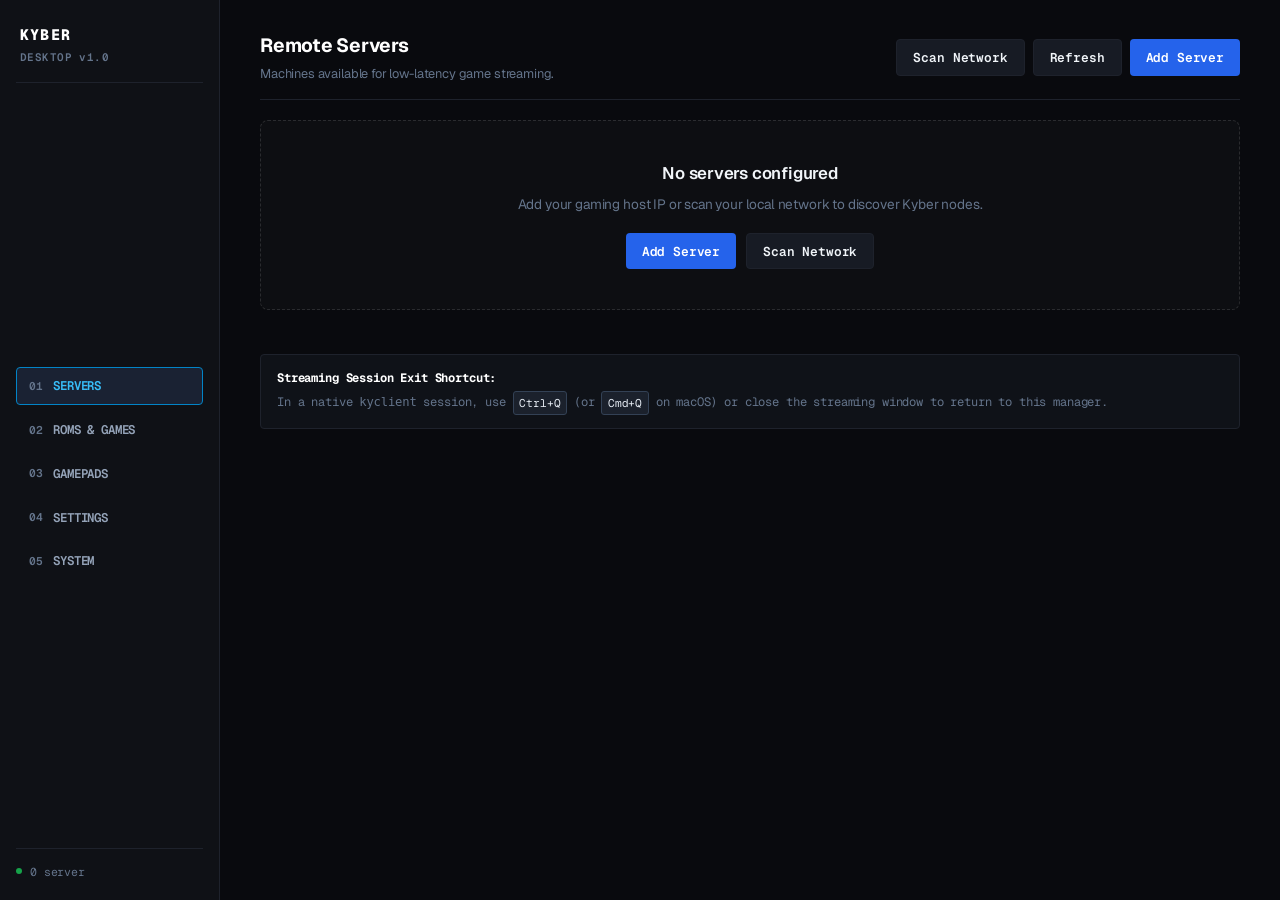
<file: desktop-client/ui/index.html>
<!DOCTYPE html>
<html lang="en">
<head>
    <meta charset="UTF-8">
    <meta name="viewport" content="width=device-width, initial-scale=1.0, user-scalable=no">
    <title>Kyber Desktop</title>
    <link rel="preconnect" href="https://fonts.googleapis.com">
    <link rel="preconnect" href="https://fonts.gstatic.com" crossorigin>
    <link href="https://fonts.googleapis.com/css2?family=Geist:wght@300;400;500;600;700&family=Geist+Mono:wght@400;500;600&display=swap" rel="stylesheet">
    <link rel="stylesheet" href="style.css">
</head>
<body>
    <div class="app-layout">
        <!-- Sidebar Navigation -->
        <aside class="sidebar">
            <div class="sidebar-header">
                <div class="app-brand">
                    <div class="brand-tag">KYBER</div>
                    <div class="brand-sub">DESKTOP v1.0</div>
                </div>
            </div>

            <nav class="sidebar-nav">
                <button class="nav-item active" data-view="servers">
                    <span class="nav-code">01</span>
                    <span>SERVERS</span>
                </button>
                <button class="nav-item" data-view="roms">
                    <span class="nav-code">02</span>
                    <span>ROMS & GAMES</span>
                </button>
                <button class="nav-item" data-view="gamepads">
                    <span class="nav-code">03</span>
                    <span>GAMEPADS</span>
                </button>
                <button class="nav-item" data-view="settings">
                    <span class="nav-code">04</span>
                    <span>SETTINGS</span>
                </button>
                <button class="nav-item" data-view="about">
                    <span class="nav-code">05</span>
                    <span>SYSTEM</span>
                </button>
            </nav>

            <div class="sidebar-footer">
                <div class="quick-status">
                    <span class="status-dot"></span>
                    <span id="quickServerCount">0 servers</span>
                </div>
            </div>
        </aside>

        <!-- Main Workspace -->
        <main class="content-area">
            <!-- SERVERS VIEW -->
            <section class="view-panel active" id="viewServers">
                <div class="panel-header">
                    <div>
                        <h1 class="panel-title">Remote Servers</h1>
                        <p class="panel-desc">Machines available for low-latency game streaming.</p>
                    </div>
                    <div class="header-actions">
                        <button class="btn btn-secondary" id="btnScanServers" title="Auto-discover Kyber servers on local network">
                            Scan Network
                        </button>
                        <button class="btn btn-secondary" id="btnRefreshPings" title="Refresh server ping status">
                            Refresh
                        </button>
                        <button class="btn btn-primary" id="btnAddServer">
                            Add Server
                        </button>
                    </div>
                </div>

                <!-- Auto-Discovered Servers Banner -->
                <div id="discoveredBanner" style="display:none; margin-bottom: 1.5rem; padding: 1rem 1.25rem; background: rgba(59, 130, 246, 0.06); border: 1px solid rgba(59, 130, 246, 0.25); border-radius: 8px;">
                    <div style="display:flex; justify-content:space-between; align-items:center; margin-bottom:0.75rem;">
                        <div style="font-family:var(--font-mono); font-size:0.78rem; font-weight:600; color:var(--text-primary); text-transform:uppercase; letter-spacing:0.05em;">
                            Discovered Local Servers
                        </div>
                        <span id="discoveredCount" style="font-family:var(--font-mono); font-size:0.72rem; color:var(--text-muted);">0 found</span>
                    </div>
                    <div id="discoveredList" style="display:flex; flex-direction:column; gap:0.5rem;"></div>
                </div>

                <div class="servers-grid" id="serversGrid"></div>

                <div class="session-quit-banner">
                    <div class="quit-banner-title">Streaming Session Exit Shortcut:</div>
                    <div class="quit-banner-text">
                        In a native <code>kyclient</code> session, use <kbd>Ctrl+Q</kbd> (or <kbd>Cmd+Q</kbd> on macOS) or close the streaming window to return to this manager.
                    </div>
                </div>
            </section>

            <!-- ROMS & EMULATOR GAMES VIEW -->
            <section class="view-panel" id="viewRoms">
                <div class="panel-header">
                    <div>
                        <h1 class="panel-title">ROM & Game Library Explorer</h1>
                        <p class="panel-desc">Manage console emulator ROMs, DLC, update patches, and firmware keys on the active server.</p>
                    </div>
                    <div class="header-actions">
                        <select id="romServerSelect" class="form-control" style="width: 220px; padding: 6px 12px;"></select>
                        <button class="btn btn-secondary" id="btnRefreshRoms">Refresh</button>
                    </div>
                </div>

                <!-- Systems Preset Selector Bar -->
                <div class="rom-systems-bar" id="desktopRomSystemsBar">
                    <!-- Populated dynamically: Switch Games, Updates, DLC, Keys, Firmware, Saves, All -->
                </div>

                <!-- Explorer Breadcrumbs & Action Toolbar -->
                <div class="rom-toolbar" style="margin: 12px 0 16px 0;">
                    <div class="rom-breadcrumbs" id="desktopRomBreadcrumbs">
                        <!-- Populated dynamically -->
                    </div>
                    <div class="rom-toolbar-actions">
                        <input type="text" id="desktopRomSearchInput" class="form-control" placeholder="Filter files..." style="width: 180px; padding: 5px 10px; font-size: 0.78rem;">
                        <button class="btn btn-secondary" id="btnDesktopNewFolder" style="padding: 5px 12px; font-size: 0.78rem; display: flex; align-items: center; gap: 6px;">
                            <svg viewBox="0 0 24 24" width="14" height="14" fill="currentColor"><path d="M20 6h-8l-2-2H4c-1.11 0-1.99.89-1.99 2L2 18c0 1.11.89 2 2 2h16c1.11 0 2-.89 2-2V8c0-1.11-.89-2-2-2zm-1 8h-3v3h-2v-3h-3v-2h3V9h2v3h3v2z"/></svg>
                            <span>New Folder</span>
                        </button>
                        <button class="btn btn-primary" id="btnDesktopUploadFiles" style="padding: 5px 12px; font-size: 0.78rem; display: flex; align-items: center; gap: 6px;">
                            <svg viewBox="0 0 24 24" width="14" height="14" fill="currentColor"><path d="M9 16h6v-6h4l-7-7-7 7h4zm-4 2h14v2H5z"/></svg>
                            <span>Upload Files</span>
                        </button>
                        <input type="file" id="desktopRomFileInput" multiple style="display:none;">
                    </div>
                </div>

                <!-- Active Upload Progress & Telemetry Card -->
                <div class="rom-upload-card" id="desktopRomUploadCard" style="display:none; margin-bottom: 16px;">
                    <div class="rom-upload-card-header">
                        <div class="rom-upload-card-title" id="desktopRomUploadTitle">Uploading...</div>
                        <button class="rom-upload-cancel-btn" id="btnDesktopCancelUpload">Cancel</button>
                    </div>
                    <div class="rom-upload-card-progress">
                        <div class="rom-upload-card-bar" id="desktopRomUploadBar"></div>
                    </div>
                    <div class="rom-upload-card-stats">
                        <span id="desktopRomUploadStatProgress">0% (0 B / 0 B)</span>
                        <span id="desktopRomUploadStatSpeed">0.0 MB/s</span>
                        <span id="desktopRomUploadStatEta">Estimating...</span>
                    </div>
                </div>

                <!-- ROMs List & Storage Info -->
                <div class="settings-card" id="desktopRomDropTarget" style="padding: 0; overflow: hidden;">
                    <div style="display: flex; justify-content: space-between; align-items: center; padding: 12px 18px; border-bottom: 1px solid var(--border-color); background: rgba(255,255,255,0.02);">
                        <div id="desktopRomCount" style="font-family: var(--font-mono); font-size: 0.8rem; font-weight: 600;">0 items</div>
                        <div id="desktopRomPath" style="font-family: var(--font-mono); font-size: 0.72rem; color: var(--text-muted);">Storage: /games/roms</div>
                    </div>

                    <div style="max-height: 480px; overflow-y: auto;">
                        <table class="rom-table" style="width: 100%; border-collapse: collapse;">
                            <thead>
                                <tr>
                                    <th style="padding: 10px 18px; text-align: left; font-size: 0.72rem; color: var(--text-muted); font-family: var(--font-mono); width: 44%;">NAME</th>
                                    <th style="padding: 10px 18px; text-align: left; font-size: 0.72rem; color: var(--text-muted); font-family: var(--font-mono); width: 14%;">TYPE</th>
                                    <th style="padding: 10px 18px; text-align: left; font-size: 0.72rem; color: var(--text-muted); font-family: var(--font-mono); width: 15%;">SIZE</th>
                                    <th style="padding: 10px 18px; text-align: left; font-size: 0.72rem; color: var(--text-muted); font-family: var(--font-mono); width: 15%;">MODIFIED</th>
                                    <th style="padding: 10px 18px; text-align: right; font-size: 0.72rem; color: var(--text-muted); font-family: var(--font-mono); width: 12%;">ACTIONS</th>
                                </tr>
                            </thead>
                            <tbody id="desktopRomTableBody"></tbody>
                        </table>
                        <div id="desktopRomEmpty" style="padding: 40px; text-align: center; color: var(--text-muted); font-size: 0.85rem; display: none;">
                            This folder is empty. Drag and drop ROMs, keys, or updates here to upload.
                        </div>
                    </div>
                </div>
            </section>

            <!-- GAMEPADS VIEW -->
            <section class="view-panel" id="viewGamepads">
                <div class="panel-header">
                    <div>
                        <h1 class="panel-title">Gamepad Diagnostic & Calibration</h1>
                        <p class="panel-desc">Real-time input telemetry, analog stick calibration, and haptic feedback testing.</p>
                    </div>
                    <div class="header-actions">
                        <button class="btn btn-secondary" id="btnTestRumble" title="Test dual-motor vibration">
                            Test Vibration
                        </button>
                    </div>
                </div>

                <div class="settings-container">
                    <div class="settings-card">
                        <div style="display: flex; justify-content: space-between; align-items: center; margin-bottom: 1rem;">
                            <h2 class="settings-card-title" style="margin: 0;">Connected Controller</h2>
                            <span id="gamepadStatusBadge" class="server-status-pill status-offline">
                                <span class="status-dot"></span>
                                <span id="gamepadStatusLabel" class="status-label">No Controller Detected</span>
                            </span>
                        </div>
                        <div class="form-group">
                            <label for="gamepadSelect">Active Gamepad Device</label>
                            <select id="gamepadSelect" class="form-control">
                                <option value="">Press any button on your controller to activate...</option>
                            </select>
                        </div>
                    </div>

                    <!-- Visual Gamepad Telemetry -->
                    <div class="settings-card" id="gamepadTelemetryCard" style="opacity: 0.5;">
                        <h2 class="settings-card-title">Analog Sticks & Triggers</h2>
                        <div style="display: grid; grid-template-columns: 1fr 1fr; gap: 1.5rem; margin-bottom: 1.5rem;">
                            <!-- Left Stick -->
                            <div style="display: flex; flex-direction: column; align-items: center; padding: 1.25rem; background: rgba(0,0,0,0.25); border: 1px solid var(--border-color); border-radius: 6px;">
                                <div style="font-family: var(--font-mono); font-size: 0.75rem; color: var(--text-muted); margin-bottom: 0.75rem; text-transform: uppercase;">Left Analog Stick (LS)</div>
                                <div style="position: relative; width: 120px; height: 120px; border-radius: 50%; border: 2px solid var(--border-color); background: rgba(255,255,255,0.02); display: flex; align-items: center; justify-content: center;">
                                    <div style="position: absolute; width: 100%; height: 1px; background: rgba(255,255,255,0.1);"></div>
                                    <div style="position: absolute; width: 1px; height: 100%; background: rgba(255,255,255,0.1);"></div>
                                    <div id="lsDeadzoneCircle" style="position: absolute; width: 24px; height: 24px; border-radius: 50%; border: 1px dashed rgba(255,255,255,0.2);"></div>
                                    <div id="lsIndicator" style="position: absolute; width: 20px; height: 20px; border-radius: 50%; background: var(--text-primary); transition: transform 0.05s ease-out;"></div>
                                </div>
                                <div id="lsCoordText" style="font-family: var(--font-mono); font-size: 0.75rem; color: var(--text-secondary); margin-top: 0.75rem;">X: 0.00 | Y: 0.00</div>
                            </div>

                            <!-- Right Stick -->
                            <div style="display: flex; flex-direction: column; align-items: center; padding: 1.25rem; background: rgba(0,0,0,0.25); border: 1px solid var(--border-color); border-radius: 6px;">
                                <div style="font-family: var(--font-mono); font-size: 0.75rem; color: var(--text-muted); margin-bottom: 0.75rem; text-transform: uppercase;">Right Analog Stick (RS)</div>
                                <div style="position: relative; width: 120px; height: 120px; border-radius: 50%; border: 2px solid var(--border-color); background: rgba(255,255,255,0.02); display: flex; align-items: center; justify-content: center;">
                                    <div style="position: absolute; width: 100%; height: 1px; background: rgba(255,255,255,0.1);"></div>
                                    <div style="position: absolute; width: 1px; height: 100%; background: rgba(255,255,255,0.1);"></div>
                                    <div id="rsDeadzoneCircle" style="position: absolute; width: 24px; height: 24px; border-radius: 50%; border: 1px dashed rgba(255,255,255,0.2);"></div>
                                    <div id="rsIndicator" style="position: absolute; width: 20px; height: 20px; border-radius: 50%; background: var(--text-primary); transition: transform 0.05s ease-out;"></div>
                                </div>
                                <div id="rsCoordText" style="font-family: var(--font-mono); font-size: 0.75rem; color: var(--text-secondary); margin-top: 0.75rem;">X: 0.00 | Y: 0.00</div>
                            </div>
                        </div>

                        <!-- Triggers LT & RT -->
                        <div style="display: grid; grid-template-columns: 1fr 1fr; gap: 1.5rem; margin-bottom: 1.5rem;">
                            <div>
                                <div style="display: flex; justify-content: space-between; font-family: var(--font-mono); font-size: 0.75rem; margin-bottom: 0.35rem;">
                                    <span style="color: var(--text-muted);">LEFT TRIGGER (LT)</span>
                                    <span id="ltValText" style="color: var(--text-secondary);">0%</span>
                                </div>
                                <div style="height: 8px; background: rgba(255,255,255,0.08); border-radius: 4px; overflow: hidden;">
                                    <div id="ltBar" style="width: 0%; height: 100%; background: var(--text-primary); transition: width 0.05s;"></div>
                                </div>
                            </div>
                            <div>
                                <div style="display: flex; justify-content: space-between; font-family: var(--font-mono); font-size: 0.75rem; margin-bottom: 0.35rem;">
                                    <span style="color: var(--text-muted);">RIGHT TRIGGER (RT)</span>
                                    <span id="rtValText" style="color: var(--text-secondary);">0%</span>
                                </div>
                                <div style="height: 8px; background: rgba(255,255,255,0.08); border-radius: 4px; overflow: hidden;">
                                    <div id="rtBar" style="width: 0%; height: 100%; background: var(--text-primary); transition: width 0.05s;"></div>
                                </div>
                            </div>
                        </div>

                        <!-- Buttons Grid -->
                        <h2 class="settings-card-title">Digital Buttons</h2>
                        <div style="display: grid; grid-template-columns: repeat(auto-fill, minmax(80px, 1fr)); gap: 0.5rem;" id="gamepadButtonsGrid"></div>
                    </div>

                    <!-- Deadzone Calibration Slider -->
                    <div class="settings-card">
                        <h2 class="settings-card-title">Deadzone Calibration</h2>
                        <div class="form-group">
                            <div style="display: flex; justify-content: space-between; margin-bottom: 0.35rem;">
                                <label for="deadzoneSlider">Analog Deadzone</label>
                                <span id="deadzoneValText" style="font-family: var(--font-mono); font-size: 0.8rem; color: var(--text-secondary);">8%</span>
                            </div>
                            <input type="range" id="deadzoneSlider" min="0" max="30" value="8" style="width: 100%;">
                            <p style="font-size: 0.75rem; color: var(--text-muted); margin-top: 0.35rem;">
                                Prevents uncommanded camera pan or character drift from worn joystick potentiometers.
                            </p>
                        </div>
                    </div>

                    <!-- macOS Controller Architecture & Troubleshooting Guide -->
                    <div class="settings-card" id="macOSControllerGuide">
                        <div style="display: flex; justify-content: space-between; align-items: center; border-bottom: 1px solid var(--border-subtle); padding-bottom: 0.4rem;">
                            <h2 class="settings-card-title" style="border-bottom: none; padding-bottom: 0; margin: 0;">macOS Controller Compatibility &amp; Setup Guide</h2>
                            <span class="server-status-pill status-online" id="macOSBadge" style="display: none;">macOS Environment</span>
                        </div>
                        
                        <div style="font-size: 0.8rem; color: var(--text-secondary); line-height: 1.5; display: flex; flex-direction: column; gap: 0.85rem;">
                            <div style="background: rgba(0,0,0,0.25); border: 1px solid var(--border-color); border-radius: 4px; padding: 0.85rem 1rem;">
                                <div style="font-family: var(--font-mono); font-size: 0.74rem; font-weight: 700; color: #fff; margin-bottom: 0.35rem; text-transform: uppercase;">Architecture &amp; How Controllers Function on macOS</div>
                                <p style="margin: 0 0 0.5rem 0; color: var(--text-muted);">
                                    macOS manages game controllers through Apple's native Game Controller framework. Bluetooth controllers (Xbox Wireless Controller Model 1708/1914, PlayStation DualShock 4 / DualSense, Nintendo Switch Pro) communicate via standard Bluetooth HID and work automatically once paired.
                                </p>
                                <p style="margin: 0; color: var(--text-muted);">
                                    Wired USB Xbox controllers (Xbox One and Series X|S) use Microsoft's proprietary GIP protocol rather than standard USB HID. Because Apple does not include a GIP driver and has deprecated third-party kernel extensions (kexts), wired Xbox controllers will illuminate their power LED but will not register in Apple's Game Controller framework or Safari / WKWebView.
                                </p>
                            </div>

                            <div style="background: rgba(0,0,0,0.25); border: 1px solid var(--border-color); border-radius: 4px; padding: 0.85rem 1rem;">
                                <div style="font-family: var(--font-mono); font-size: 0.74rem; font-weight: 700; color: #fff; margin-bottom: 0.45rem; text-transform: uppercase;">Troubleshooting &amp; Configuration by Scenario</div>
                                <div style="display: flex; flex-direction: column; gap: 0.75rem; margin-top: 0.5rem;">
                                    <div style="border-left: 2px solid var(--accent-blue); padding-left: 0.75rem;">
                                        <div style="color: #fff; font-size: 0.78rem; font-weight: 600;">Scenario A: Wired Xbox One / Series Controller Connected via USB</div>
                                        <p style="margin: 0.2rem 0 0 0; color: var(--text-muted);">
                                            Go to <strong>Settings &gt; Stream Settings &gt; Player Mode</strong> and select <strong>Dedicated Game Window (Brave / Chrome App)</strong>. Chromium includes a built-in user-space IOKit driver that communicates directly with wired Xbox controllers without requiring system kernel extensions.
                                        </p>
                                    </div>
                                    <div style="border-left: 2px solid var(--accent-blue); padding-left: 0.75rem;">
                                        <div style="color: #fff; font-size: 0.78rem; font-weight: 600;">Scenario B: Bluetooth Controller Paired in macOS but Not Showing in Kyber</div>
                                        <p style="margin: 0.2rem 0 0 0; color: var(--text-muted);">
                                            Browser engines require physical user interaction before exposing gamepad telemetry. Click anywhere inside the Kyber window and press <strong>A, B, X, or Y</strong> on your controller to wake the Gamepad API. If it still does not respond, toggle Bluetooth off and on in <strong>System Settings &gt; Bluetooth</strong>.
                                        </p>
                                    </div>
                                    <div style="border-left: 2px solid var(--accent-blue); padding-left: 0.75rem;">
                                        <div style="color: #fff; font-size: 0.78rem; font-weight: 600;">Scenario C: Controller Detected Locally but Remote Linux Games Ignore Input</div>
                                        <p style="margin: 0.2rem 0 0 0; color: var(--text-muted);">
                                            Go to <strong>Settings &gt; Virtual Hardware</strong> and ensure <strong>Force Xbox 360 Controller Emulation</strong> is checked. Kyber translates all incoming controller packets into an emulated Xbox 360 device via Linux uinput on the host, ensuring seamless compatibility with Steam, Heroic, and emulators.
                                        </p>
                                    </div>
                                    <div style="border-left: 2px solid var(--accent-blue); padding-left: 0.75rem;">
                                        <div style="color: #fff; font-size: 0.78rem; font-weight: 600;">Scenario D: PlayStation DualSense / DualShock 4 or Nintendo Switch Pro</div>
                                        <p style="margin: 0.2rem 0 0 0; color: var(--text-muted);">
                                            PlayStation controllers use standard HID and work natively in both wired (USB-C) and wireless modes. To pair wirelessly, hold <strong>PS + Create/Share</strong> until the light bar flashes. For Switch Pro, hold the top sync button until the lower LEDs cycle, then connect via Bluetooth.
                                        </p>
                                    </div>
                                </div>
                            </div>
                        </div>
                    </div>
                </div>
            </section>

            <!-- SETTINGS VIEW -->
            <section class="view-panel" id="viewSettings">
                <div class="panel-header">
                    <div>
                        <h1 class="panel-title">Stream Settings</h1>
                        <p class="panel-desc">Video, audio, and input peripheral configuration.</p>
                    </div>
                    <button class="btn btn-primary" id="btnSaveSettings">
                        Save
                    </button>
                </div>

                <div class="settings-container">
                    <div class="settings-card">
                        <h2 class="settings-card-title">Streaming Engine & Player Mode</h2>
                        <div class="form-grid">
                            <div class="form-group">
                                <label for="settingPlayerMode">Streaming Player</label>
                                <select id="settingPlayerMode" class="form-control">
                                    <option value="auto" selected>Auto (Native kyclient or In-App Webview)</option>
                                    <option value="in_app">In-App Webview (Embedded zero-dependency player)</option>
                                    <option value="browser">Dedicated Game Window (Brave / Chrome App - Full Wired & Wireless Gamepad)</option>
                                    <option value="native">Native Binary (kyclient subprocess)</option>
                                </select>
                            </div>

                            <div class="form-group">
                                <label for="settingHudOverlay">In-Game Performance HUD</label>
                                <select id="settingHudOverlay" class="form-control">
                                    <option value="true" selected>Enabled (Toggle with Ctrl+Shift+S or F10)</option>
                                    <option value="false">Disabled</option>
                                </select>
                            </div>
                        </div>
                    </div>

                    <div class="settings-card">
                        <h2 class="settings-card-title">Resolution & Display</h2>
                        <div class="form-grid">
                            <div class="form-group">
                                <label for="settingResolution">Target Resolution</label>
                                <select id="settingResolution" class="form-control"></select>
                            </div>

                            <div class="form-group">
                                <label for="settingRefreshRate">Refresh Rate (FPS)</label>
                                <select id="settingRefreshRate" class="form-control">
                                    <option value="60" selected>60 FPS</option>
                                    <option value="120">120 FPS</option>
                                    <option value="144">144 FPS</option>
                                </select>
                            </div>
                        </div>

                        <div class="custom-res-row" id="settingCustomResRow" style="display:none; margin-top:0.5rem; gap:0.5rem;">
                            <input type="number" class="form-control" id="customInputW" placeholder="Width (e.g. 2560)" style="flex:1;">
                            <span style="color:var(--text-muted); align-self:center;">&times;</span>
                            <input type="number" class="form-control" id="customInputH" placeholder="Height (e.g. 1600)" style="flex:1;">
                        </div>
                    </div>

                    <div class="settings-card">
                        <h2 class="settings-card-title">Video Quality & Network</h2>
                        <div class="form-grid">
                            <div class="form-group">
                                <label for="settingBitrate">Bitrate</label>
                                <select id="settingBitrate" class="form-control">
                                    <option value="20000000">20 Mbps (Standard)</option>
                                    <option value="40000000" selected>40 Mbps (Recommended)</option>
                                    <option value="60000000">60 Mbps (High Fidelity)</option>
                                    <option value="80000000">80 Mbps (Raw LAN)</option>
                                </select>
                            </div>

                            <div class="form-group">
                                <label for="settingCodec">Video Codec</label>
                                <select id="settingCodec" class="form-control">
                                    <option value="h264" selected>H.264 (Universal Low Latency)</option>
                                    <option value="hevc">HEVC / H.265 (Higher Fidelity)</option>
                                    <option value="av1">AV1</option>
                                </select>
                            </div>

                            <div class="form-group">
                                <label for="settingKymuxVideo">Video Protocol</label>
                                <select id="settingKymuxVideo" class="form-control">
                                    <option value="gopstream" selected>GOP Stream (Ultra-Low Latency)</option>
                                    <option value="reliable">Reliable</option>
                                    <option value="unreliable_fec">Unreliable FEC</option>
                                </select>
                            </div>
                        </div>
                    </div>

                    <div class="settings-card">
                        <h2 class="settings-card-title">Audio & Peripherals</h2>
                        <div class="form-grid">
                            <div class="form-group">
                                <label for="settingKymuxAudio">Audio Protocol</label>
                                <select id="settingKymuxAudio" class="form-control">
                                    <option value="unreliable_fec" selected>Unreliable FEC (Smooth playback)</option>
                                    <option value="reliable">Reliable</option>
                                </select>
                            </div>

                            <div class="form-group">
                                <label for="settingAudioBuffer">Audio Buffer</label>
                                <select id="settingAudioBuffer" class="form-control">
                                    <option value="50">50 ms (Low latency)</option>
                                    <option value="80" selected>80 ms (Balanced)</option>
                                    <option value="120">120 ms (Drop Protection)</option>
                                </select>
                            </div>
                        </div>

                        <div class="checkbox-list" style="margin-top: 1rem;">
                            <label class="checkbox-item">
                                <input type="checkbox" id="settingTlsSkip" checked>
                                <div>
                                    <div class="checkbox-title">Skip TLS Verification (--tls-skip-verification)</div>
                                    <div class="checkbox-desc">Required for direct LAN IP connections (192.168.x.x).</div>
                                </div>
                            </label>

                            <label class="checkbox-item">
                                <input type="checkbox" id="settingForceXbox" checked>
                                <div>
                                    <div class="checkbox-title">Emulate Gamepads as Xbox 360 (--gamepad-force-xbox360)</div>
                                    <div class="checkbox-desc">Universal compatibility with Proton and Steam.</div>
                                </div>
                            </label>

                            <label class="checkbox-item">
                                <input type="checkbox" id="settingKeyboardGrab" checked>
                                <div>
                                    <div class="checkbox-title">Exclusive Keyboard Grab (--keyboard-grab)</div>
                                    <div class="checkbox-desc">Prevents system hotkeys from exiting the game window.</div>
                                </div>
                            </label>
                        </div>
                    </div>
                </div>
            </section>

            <!-- ABOUT VIEW -->
            <section class="view-panel" id="viewAbout">
                <div class="panel-header">
                    <div>
                        <h1 class="panel-title">System Information</h1>
                        <p class="panel-desc">Technical details for the native Kyber client.</p>
                    </div>
                </div>

                <div class="settings-card">
                    <h2 class="settings-card-title">Architecture</h2>
                    <p style="color:var(--text-secondary); line-height: 1.6; font-size: 0.85rem; font-family:var(--font-mono);">
                        Cross-platform native client (Rust + Tauri v2) orchestrating QUIC / WebTransport kyclient streaming with dynamic server display adjustment via REST API.
                    </p>
                </div>
            </section>
        </main>
    </div>

    <!-- Modal: Add / Edit Server -->
    <div class="modal-overlay" id="serverModal">
        <div class="modal-box">
            <div class="modal-header">
                <h3 class="modal-title" id="modalTitle">Add Server</h3>
                <button class="modal-close" id="btnModalClose">&times;</button>
            </div>
            <div class="modal-body">
                <div class="form-group">
                    <label for="serverNameInput">Server Name</label>
                    <input type="text" id="serverNameInput" class="form-control" placeholder="e.g. Homelab Gaming">
                </div>
                <div class="form-grid">
                    <div class="form-group">
                        <label for="serverHostInput">Host or IP</label>
                        <input type="text" id="serverHostInput" class="form-control" placeholder="e.g. 192.168.1.50 or gaming-pc.local">
                    </div>
                    <div class="form-group">
                        <label for="serverPortInput">Port</label>
                        <input type="number" id="serverPortInput" class="form-control" value="8080">
                    </div>
                </div>
                <div class="form-grid">
                    <div class="form-group">
                        <label for="serverUserInput">Username</label>
                        <input type="text" id="serverUserInput" class="form-control" placeholder="e.g. gamer" autocomplete="username">
                    </div>
                    <div class="form-group">
                        <label for="serverPassInput">Password</label>
                        <div style="position: relative; display: flex; align-items: center; width: 100%;">
                            <input type="password" id="serverPassInput" class="form-control" placeholder="Password" autocomplete="current-password" style="padding-right: 4.5rem; width: 100%;">
                            <button type="button" id="btnToggleServerPass" class="btn-pass-toggle" style="position: absolute; right: 6px; top: 50%; transform: translateY(-50%); background: #1a202c; border: 1px solid var(--border-color); color: var(--text-secondary); padding: 4px 8px; font-size: 0.72rem; border-radius: 3px; cursor: pointer;">Show</button>
                        </div>
                    </div>
                </div>
            </div>
            <div class="modal-footer">
                <button class="btn btn-secondary" id="btnModalCancel">Cancel</button>
                <button class="btn btn-primary" id="btnModalSave">Save</button>
            </div>
        </div>
    </div>

    <!-- Generic Confirmation Modal -->
    <div class="modal-overlay" id="confirmModal">
        <div class="modal-box">
            <div class="modal-header">
                <h3 class="modal-title" id="confirmModalTitle">Confirm Action</h3>
                <button class="modal-close" id="btnConfirmClose">&times;</button>
            </div>
            <div class="modal-body">
                <p id="confirmModalMessage" style="color: var(--text-color); font-size: 0.9rem; line-height: 1.5; margin: 0;"></p>
            </div>
            <div class="modal-footer">
                <button class="btn btn-secondary" id="btnConfirmCancel">Cancel</button>
                <button class="btn btn-danger" id="btnConfirmOk" style="background:#ef4444; color:#fff; border:none; padding:8px 16px; border-radius:4px; font-weight:600; cursor:pointer;">Confirm</button>
            </div>
        </div>
    </div>

    <!-- Generic Prompt Modal -->
    <div class="modal-overlay" id="promptModal">
        <div class="modal-box">
            <div class="modal-header">
                <h3 class="modal-title" id="promptModalTitle">Input</h3>
                <button class="modal-close" id="btnPromptClose">&times;</button>
            </div>
            <div class="modal-body">
                <p id="promptModalMessage" style="color: var(--text-muted); font-size: 0.85rem; margin-bottom: 12px;"></p>
                <div class="form-group" style="margin: 0;">
                    <input type="text" id="promptModalInput" class="form-control" placeholder="" autocomplete="off">
                </div>
            </div>
            <div class="modal-footer">
                <button class="btn btn-secondary" id="btnPromptCancel">Cancel</button>
                <button class="btn btn-primary" id="btnPromptOk">Create</button>
            </div>
        </div>
    </div>

    <div class="toast" id="toast">Notification</div>

    <script src="app.js"></script>
</body>
</html>
</file>
<file: desktop-client/ui/style.css>
/* ==============================================================================
   Kyber Cloud Gaming - Industrial Desktop Client CSS
   Zero-emoji, clean slate monochrome, high-contrast monospace metadata
   ============================================================================== */

:root {
    --bg-base: #090a0e;
    --bg-sidebar: #0f1116;
    --bg-card: #12151c;
    --bg-card-hover: #181b24;
    --border-color: #1e222c;
    --border-subtle: #161922;

    --accent-blue: #2563eb;
    --accent-blue-hover: #1d4ed8;
    --accent-green: #16a34a;
    --accent-red: #dc2626;

    --text-primary: #f1f5f9;
    --text-secondary: #94a3b8;
    --text-muted: #64748b;

    --font-main: "Geist", -apple-system, BlinkMacSystemFont, "Segoe UI", Roboto, sans-serif;
    --font-mono: "Geist Mono", ui-monospace, SFMono-Regular, Menlo, Consolas, monospace;
}

* {
    margin: 0;
    padding: 0;
    box-sizing: border-box;
    letter-spacing: -0.012em;
}

body {
    user-select: none;
    -webkit-user-select: none;
}

input, textarea, select, .form-control {
    user-select: text !important;
    -webkit-user-select: text !important;
    pointer-events: auto !important;
    cursor: text !important;
}

select {
    cursor: pointer !important;
}

html, body {
    width: 100%;
    height: 100%;
    overflow: hidden;
    background-color: var(--bg-base);
    color: var(--text-primary);
    font-family: var(--font-main);
    line-height: 1.5;
}

.app-layout {
    display: flex;
    width: 100vw;
    height: 100vh;
}

/* Sidebar */
.sidebar {
    width: 220px;
    background-color: var(--bg-sidebar);
    border-right: 1px solid var(--border-color);
    display: flex;
    flex-direction: column;
    justify-content: space-between;
    padding: 1.25rem 1rem;
    flex-shrink: 0;
}

.app-brand {
    padding: 0.25rem 0.25rem 1rem;
    border-bottom: 1px solid var(--border-color);
}

.brand-tag {
    font-size: 0.95rem;
    font-weight: 800;
    letter-spacing: 0.08em;
    color: #fff;
    font-family: var(--font-mono);
}

.brand-sub {
    font-size: 0.68rem;
    font-weight: 600;
    color: var(--text-muted);
    font-family: var(--font-mono);
    letter-spacing: 0.04em;
    margin-top: 0.15rem;
}

.sidebar-nav {
    display: flex;
    flex-direction: column;
    gap: 0.35rem;
    margin-top: 1rem;
}

.nav-item {
    display: flex;
    align-items: center;
    gap: 0.65rem;
    padding: 0.6rem 0.75rem;
    border-radius: 4px;
    border: 1px solid transparent;
    background: transparent;
    color: var(--text-secondary);
    font-size: 0.78rem;
    font-family: var(--font-mono);
    font-weight: 600;
    cursor: pointer;
    transition: all 0.15s ease;
    text-align: left;
}

.nav-code {
    color: var(--text-muted);
    font-size: 0.7rem;
}

.nav-item:hover {
    background-color: #171a22;
    color: var(--text-primary);
}

.nav-item.active {
    background-color: #1a2233;
    color: #38bdf8;
    border-color: #0284c7;
}

.sidebar-footer {
    padding-top: 0.85rem;
    border-top: 1px solid var(--border-color);
}

.quick-status {
    display: flex;
    align-items: center;
    gap: 0.5rem;
    font-size: 0.72rem;
    font-family: var(--font-mono);
    color: var(--text-muted);
}

.status-dot {
    width: 6px;
    height: 6px;
    border-radius: 50%;
    background-color: var(--accent-green);
}

/* Content Area */
.content-area {
    flex: 1;
    overflow-y: auto;
    padding: 2rem 2.5rem;
    display: flex;
    flex-direction: column;
}

.view-panel {
    display: none;
    flex-direction: column;
    gap: 1.25rem;
}

.view-panel.active {
    display: flex;
}

.panel-header {
    display: flex;
    justify-content: space-between;
    align-items: center;
    border-bottom: 1px solid var(--border-color);
    padding-bottom: 1rem;
}

.panel-title {
    font-size: 1.2rem;
    font-weight: 700;
    color: #fff;
    margin-bottom: 0.2rem;
}

.panel-desc {
    font-size: 0.8rem;
    color: var(--text-muted);
}

.header-actions {
    display: flex;
    gap: 0.5rem;
}

/* Buttons */
.btn {
    display: inline-flex;
    align-items: center;
    gap: 0.4rem;
    padding: 0.55rem 1rem;
    border-radius: 4px;
    font-size: 0.8rem;
    font-family: var(--font-mono);
    font-weight: 600;
    cursor: pointer;
    transition: all 0.15s ease;
    border: none;
}

.btn-primary {
    background: var(--accent-blue);
    color: #fff;
}

.btn-primary:hover {
    background: var(--accent-blue-hover);
}

.btn-secondary {
    background: #171b24;
    color: var(--text-primary);
    border: 1px solid var(--border-color);
}

.btn-secondary:hover {
    background: #202633;
}

/* Servers Grid */
.servers-grid {
    display: grid;
    grid-template-columns: repeat(auto-fill, minmax(340px, 1fr));
    gap: 1rem;
}

.server-card {
    background: var(--bg-card);
    border: 1px solid var(--border-color);
    border-radius: 6px;
    padding: 1.1rem;
    display: flex;
    flex-direction: column;
    justify-content: space-between;
    gap: 1rem;
    transition: all 0.15s ease;
}

.server-card:hover {
    border-color: #333c4d;
}

.server-card-top {
    display: flex;
    justify-content: space-between;
    align-items: flex-start;
}

.server-info-box {
    display: flex;
    flex-direction: column;
    gap: 0.25rem;
}

.server-name {
    font-size: 0.92rem;
    font-weight: 700;
    color: #fff;
}

.server-address {
    font-size: 0.78rem;
    color: var(--text-muted);
    font-family: var(--font-mono);
}

.server-status-pill {
    display: inline-flex;
    align-items: center;
    gap: 0.4rem;
    padding: 0.2rem 0.55rem;
    border-radius: 3px;
    font-size: 0.7rem;
    font-family: var(--font-mono);
    font-weight: 600;
}

.status-online {
    background: rgba(22, 163, 74, 0.12);
    border: 1px solid rgba(22, 163, 74, 0.3);
    color: #4ade80;
}

.status-offline {
    background: rgba(220, 38, 38, 0.12);
    border: 1px solid rgba(220, 38, 38, 0.3);
    color: #f87171;
}

.status-checking {
    background: rgba(234, 179, 8, 0.12);
    border: 1px solid rgba(234, 179, 8, 0.3);
    color: #facc15;
}

.server-card-bottom {
    display: flex;
    justify-content: space-between;
    align-items: center;
    border-top: 1px solid var(--border-subtle);
    padding-top: 0.75rem;
}

.server-action-btn {
    background: transparent;
    border: 1px solid var(--border-color);
    font-size: 0.72rem;
    font-family: var(--font-mono);
    padding: 0.3rem 0.55rem;
    border-radius: 3px;
    cursor: pointer;
    color: var(--text-secondary);
    transition: all 0.15s;
}

.server-action-btn:hover {
    background: #1c2230;
    color: #fff;
}

/* Session Quit Banner */
.session-quit-banner {
    margin-top: 1.5rem;
    padding: 0.85rem 1rem;
    background: #0f1218;
    border: 1px solid var(--border-color);
    border-radius: 4px;
    font-size: 0.76rem;
    font-family: var(--font-mono);
    line-height: 1.5;
}

.quit-banner-title {
    font-weight: 700;
    color: #fff;
    margin-bottom: 0.25rem;
}

.quit-banner-text {
    color: var(--text-muted);
}

.quit-banner-text kbd {
    display: inline-block;
    padding: 0.15rem 0.35rem;
    font-size: 0.7rem;
    font-family: var(--font-mono);
    color: #e2e8f0;
    background: #1b212c;
    border: 1px solid #334155;
    border-radius: 3px;
}

/* Settings Form */
.settings-container {
    display: flex;
    flex-direction: column;
    gap: 1.25rem;
}

.settings-card {
    background: var(--bg-card);
    border: 1px solid var(--border-color);
    border-radius: 6px;
    padding: 1.25rem;
    display: flex;
    flex-direction: column;
    gap: 1rem;
}

.settings-card-title {
    font-size: 0.82rem;
    font-weight: 700;
    color: var(--text-muted);
    text-transform: uppercase;
    letter-spacing: 0.05em;
    font-family: var(--font-mono);
    border-bottom: 1px solid var(--border-subtle);
    padding-bottom: 0.4rem;
    margin: 0;
}

.form-grid {
    display: grid;
    grid-template-columns: repeat(auto-fit, minmax(240px, 1fr));
    gap: 1rem;
}

.form-group {
    display: flex;
    flex-direction: column;
    gap: 0.35rem;
}

.form-group label {
    font-size: 0.72rem;
    font-weight: 600;
    color: var(--text-muted);
    text-transform: uppercase;
    letter-spacing: 0.04em;
    font-family: var(--font-mono);
}

.form-control {
    background: #090c12;
    border: 1px solid var(--border-color);
    border-radius: 4px;
    padding: 0.55rem 0.75rem;
    color: #fff;
    font-size: 0.82rem;
    font-family: var(--font-mono);
    outline: none;
    user-select: text !important;
    -webkit-user-select: text !important;
    pointer-events: auto !important;
    cursor: text;
}

.form-control:focus {
    border-color: var(--accent-blue);
}

.checkbox-list {
    display: flex;
    flex-direction: column;
    gap: 0.75rem;
}

.checkbox-item {
    display: flex;
    align-items: flex-start;
    gap: 0.65rem;
    cursor: pointer;
}

.checkbox-title {
    font-size: 0.82rem;
    font-weight: 600;
    color: var(--text-primary);
    font-family: var(--font-mono);
}

.checkbox-desc {
    font-size: 0.72rem;
    color: var(--text-muted);
}

/* Toast Notification */
.toast {
    position: fixed;
    bottom: 1.5rem;
    right: 1.5rem;
    background: #11151f;
    border: 1px solid var(--accent-blue);
    color: #fff;
    padding: 0.65rem 1.1rem;
    border-radius: 4px;
    box-shadow: 0 4px 15px rgba(0, 0, 0, 0.6);
    font-size: 0.78rem;
    font-family: var(--font-mono);
    font-weight: 600;
    opacity: 0;
    transform: translateY(15px);
    transition: all 0.2s ease;
    pointer-events: none;
    z-index: 9999;
}

.toast.show {
    opacity: 1;
    transform: translateY(0);
}

/* Modal */
.modal-overlay {
    position: fixed;
    top: 0;
    left: 0;
    width: 100vw;
    height: 100vh;
    background: rgba(0, 0, 0, 0.8);
    display: none;
    align-items: center;
    justify-content: center;
    z-index: 5000;
}

.modal-overlay.active {
    display: flex;
}

.modal-box {
    background: #10131a;
    border: 1px solid var(--border-color);
    border-radius: 6px;
    width: 420px;
    max-width: 90vw;
    padding: 1.25rem;
    display: flex;
    flex-direction: column;
    gap: 1rem;
    pointer-events: auto;
    position: relative;
    z-index: 5001;
}

.modal-header {
    display: flex;
    justify-content: space-between;
    align-items: center;
    border-bottom: 1px solid var(--border-subtle);
    padding-bottom: 0.5rem;
}

.modal-title {
    font-size: 0.95rem;
    font-weight: 700;
    color: #fff;
    font-family: var(--font-mono);
}

.modal-close {
    background: transparent;
    border: none;
    color: var(--text-secondary);
    font-size: 1.3rem;
    cursor: pointer;
}

.modal-body {
    display: flex;
    flex-direction: column;
    gap: 0.85rem;
}

.modal-footer {
    display: flex;
    justify-content: flex-end;
    gap: 0.5rem;
    border-top: 1px solid var(--border-subtle);
    padding-top: 0.75rem;
}

/* ==============================================================================
   ROM & Emulator Game Manager (Desktop Client)
   ============================================================================== */
.rom-systems-bar {
    display: flex;
    gap: 6px;
    padding: 8px 0;
    overflow-x: auto;
    scrollbar-width: thin;
}

.rom-system-pill {
    background: rgba(255, 255, 255, 0.04);
    border: 1px solid var(--border-color);
    border-radius: 4px;
    padding: 5px 10px;
    font-family: var(--font-mono);
    font-size: 0.75rem;
    color: var(--text-secondary);
    cursor: pointer;
    white-space: nowrap;
    display: flex;
    align-items: center;
    gap: 6px;
    transition: all 0.15s ease;
}

.rom-system-pill:hover {
    background: rgba(255, 255, 255, 0.08);
    color: #fff;
    border-color: rgba(255, 255, 255, 0.2);
}

.rom-system-pill.active {
    background: rgba(37, 99, 235, 0.15);
    border-color: var(--accent-blue);
    color: #60a5fa;
}

.rom-pill-count {
    background: rgba(255, 255, 255, 0.08);
    padding: 1px 5px;
    border-radius: 3px;
    font-size: 0.68rem;
}

/* Toolbar & Breadcrumbs */
.rom-toolbar {
    display: flex;
    justify-content: space-between;
    align-items: center;
    gap: 12px;
    background: rgba(255, 255, 255, 0.02);
    border: 1px solid var(--border-color);
    border-radius: 6px;
    padding: 8px 12px;
}

.rom-breadcrumbs {
    display: flex;
    align-items: center;
    gap: 6px;
    font-family: var(--font-mono);
    font-size: 0.78rem;
    overflow-x: auto;
    white-space: nowrap;
}

.rom-crumb-item {
    color: var(--accent-blue);
    cursor: pointer;
    transition: color 0.15s;
}

.rom-crumb-item:hover {
    color: #93c5fd;
    text-decoration: underline;
}

.rom-crumb-item.active {
    color: var(--text-primary);
    font-weight: 600;
    cursor: default;
    text-decoration: none;
}

.rom-crumb-sep {
    color: var(--text-muted);
    opacity: 0.5;
}

.rom-toolbar-actions {
    display: flex;
    align-items: center;
    gap: 8px;
    flex-shrink: 0;
}

/* Upload Card & Telemetry */
.rom-upload-card {
    background: rgba(15, 23, 42, 0.95);
    border: 1px solid rgba(59, 130, 246, 0.35);
    border-radius: 6px;
    padding: 12px 16px;
}

.rom-upload-card-header {
    display: flex;
    justify-content: space-between;
    align-items: center;
    margin-bottom: 8px;
}

.rom-upload-card-title {
    font-size: 0.8rem;
    font-weight: 600;
    color: #93c5fd;
    font-family: var(--font-mono);
}

.rom-upload-cancel-btn {
    background: transparent;
    border: 1px solid rgba(239, 68, 68, 0.4);
    color: #f87171;
    border-radius: 4px;
    padding: 2px 8px;
    font-size: 0.68rem;
    font-family: var(--font-mono);
    cursor: pointer;
    transition: all 0.15s ease;
}

.rom-upload-cancel-btn:hover {
    background: rgba(239, 68, 68, 0.2);
    color: #fff;
}

.rom-upload-card-progress {
    height: 6px;
    background: rgba(255, 255, 255, 0.08);
    border-radius: 3px;
    overflow: hidden;
    margin-bottom: 8px;
}

.rom-upload-card-bar {
    height: 100%;
    width: 0%;
    background: linear-gradient(90deg, #3b82f6, #60a5fa);
    transition: width 0.15s linear;
}

.rom-upload-card-stats {
    display: flex;
    justify-content: space-between;
    font-family: var(--font-mono);
    font-size: 0.72rem;
    color: var(--text-muted);
}

/* Table Rows & Files */
.rom-table td {
    padding: 10px 18px;
    border-bottom: 1px solid var(--border-subtle);
    font-size: 0.82rem;
    color: var(--text-secondary);
}

.rom-table tr:hover td {
    background: rgba(255, 255, 255, 0.02);
}

.rom-folder-row {
    cursor: pointer;
}

.rom-folder-link {
    cursor: pointer;
    font-weight: 600;
    color: #fff;
}

.rom-folder-link:hover {
    color: #60a5fa;
    text-decoration: underline;
}

.rom-item-icon {
    display: inline-flex;
    align-items: center;
    vertical-align: middle;
    margin-right: 8px;
    color: var(--text-muted);
}

.rom-sys-badge {
    font-family: var(--font-mono);
    font-size: 0.7rem;
    padding: 2px 6px;
    border-radius: 3px;
    background: rgba(255, 255, 255, 0.06);
    color: var(--text-muted);
}

.rom-filename-cell {
    font-family: var(--font-mono);
    color: var(--text-primary);
    font-weight: 500;
}

.rom-size-cell {
    font-family: var(--font-mono);
    font-size: 0.75rem;
}

.rom-row-actions {
    display: flex;
    align-items: center;
    justify-content: flex-end;
    gap: 6px;
}

.rom-action-icon-btn {
    display: inline-flex;
    align-items: center;
    justify-content: center;
    width: 24px;
    height: 24px;
    border-radius: 3px;
    border: 1px solid var(--border-color);
    background: rgba(255, 255, 255, 0.04);
    color: var(--text-secondary);
    text-decoration: none;
    transition: all 0.15s ease;
}

.rom-action-icon-btn:hover {
    color: #fff;
    border-color: rgba(255, 255, 255, 0.3);
    background: rgba(255, 255, 255, 0.1);
}

.rom-del-btn {
    background: transparent;
    border: 1px solid rgba(220, 38, 38, 0.4);
    color: #f87171;
    font-family: var(--font-mono);
    font-size: 0.7rem;
    padding: 3px 8px;
    border-radius: 3px;
    cursor: pointer;
    transition: all 0.15s ease;
}

.rom-del-btn:hover {
    background: rgba(220, 38, 38, 0.2);
    border-color: var(--accent-red);
    color: #fff;
}

#desktopRomDropTarget.dragover {
    border-color: var(--accent-blue) !important;
    background: rgba(37, 99, 235, 0.05) !important;
}

/* Gamepad Diagnostic & Auto-Discovery */
input[type="range"] {
    accent-color: var(--accent-blue);
    background: rgba(255, 255, 255, 0.1);
    height: 6px;
    border-radius: 3px;
    cursor: pointer;
}
</file>
